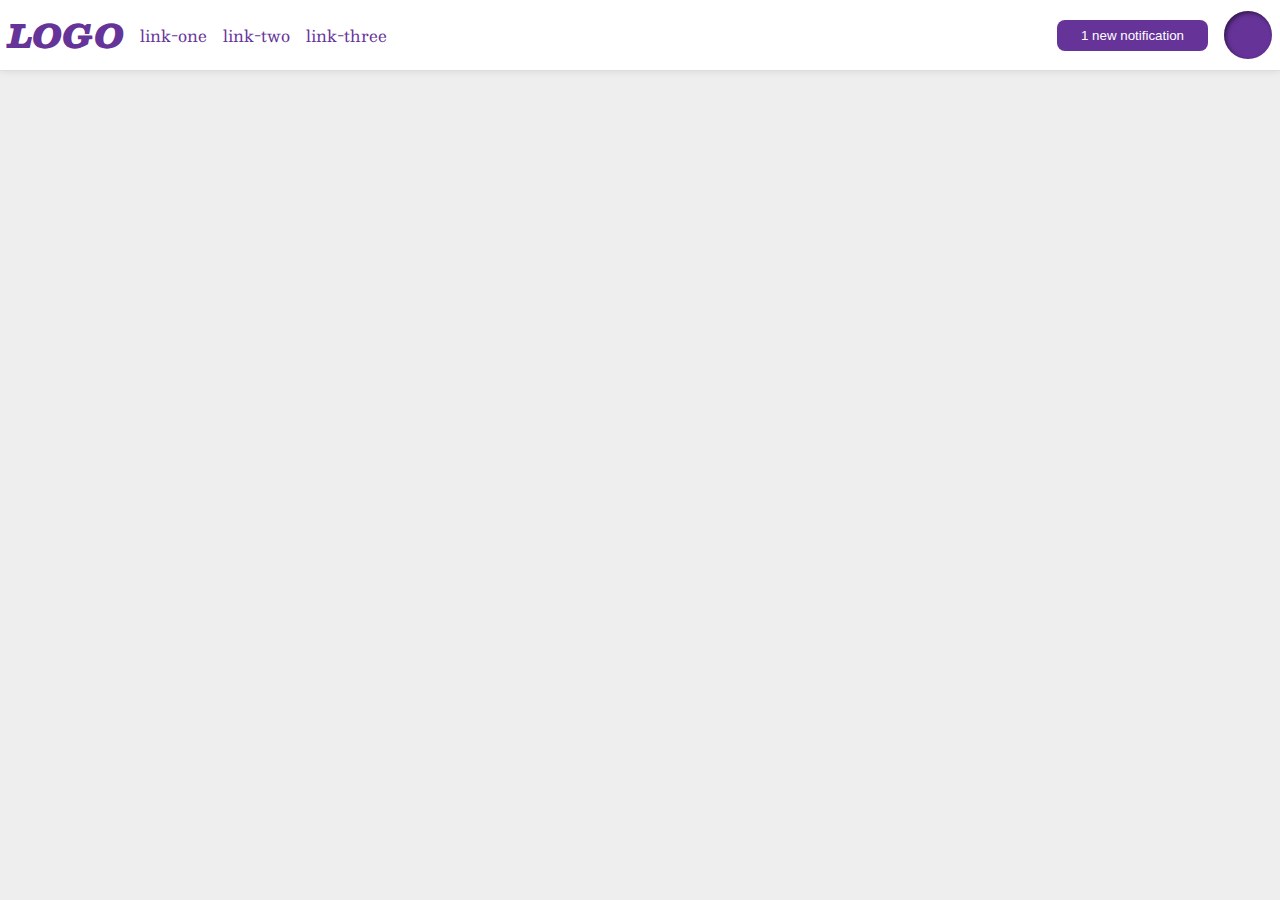
<file: flex/03-flex-header-2/index.html>
<!DOCTYPE html>
<html lang="en">
  <head>
    <meta charset="UTF-8">
    <meta http-equiv="X-UA-Compatible" content="IE=edge">
    <meta name="viewport" content="width=device-width, initial-scale=1.0">
    <title>Flex Header 2</title>
    <link rel="stylesheet" href="style.css">
  </head>
  <body>
    <div class="header">
      <div class="left">
      <div class="logo">
        LOGO
      </div>
      <ul class="links">
        <li><a href="google.com">link-one</a></li>
        <li><a href="google.com">link-two</a></li>
        <li><a href="google.com">link-three</a></li>
      </ul>
      </div>
      <div class="right">
      <button class="notifications">
        1 new notification
      </button>
      <div class="profile-image"></div>
      </div>
    </div>
  </body>
</html>
</file>
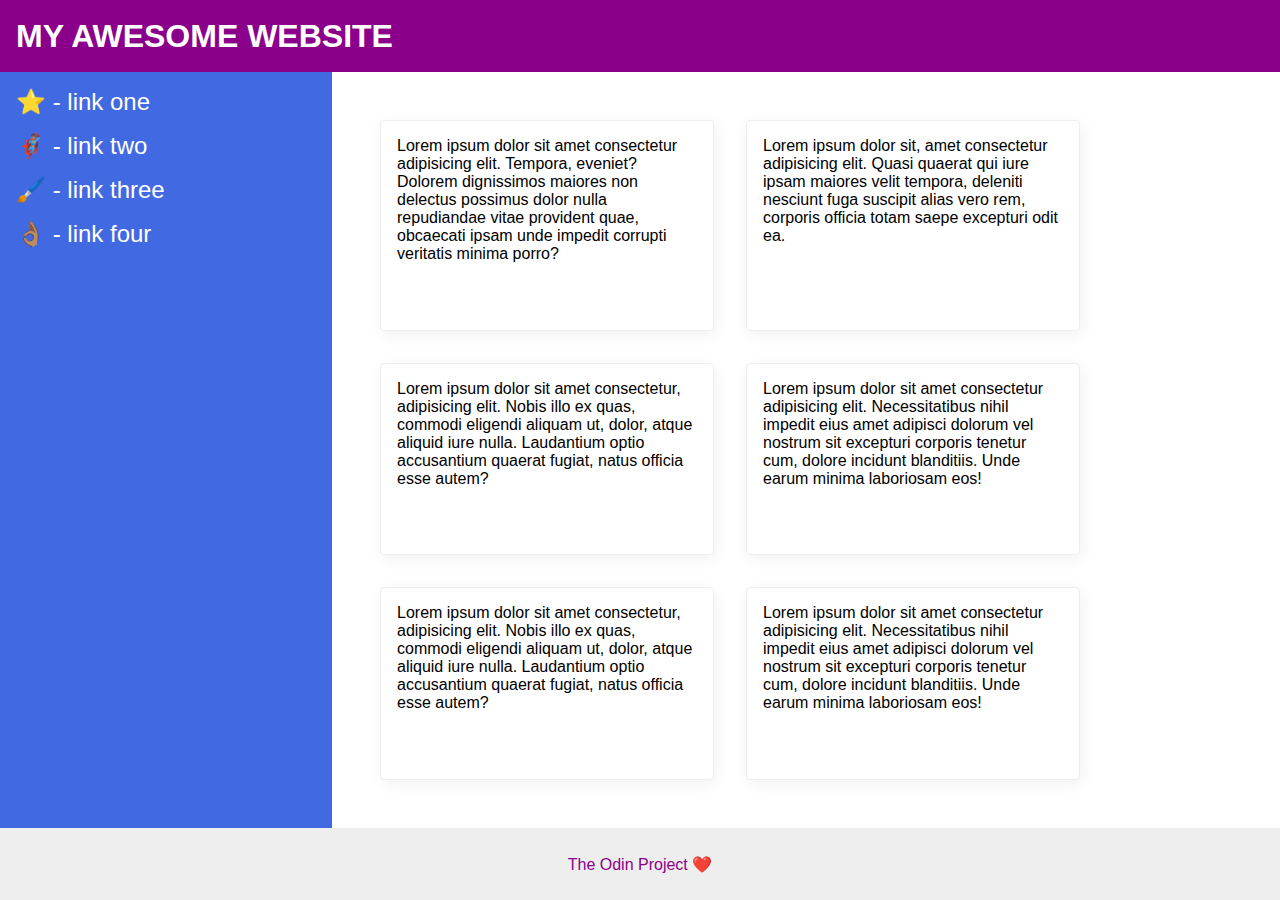
<file: flex/07-flex-layout-2/index.html>
<!DOCTYPE html>
<html lang="en">
  <head>
    <meta charset="UTF-8">
    <meta http-equiv="X-UA-Compatible" content="IE=edge">
    <meta name="viewport" content="width=device-width, initial-scale=1.0">
    <title>The Holy Grail</title>
    <link rel="stylesheet" href="style.css">
  </head>
  <body>
    <div class="header">
      MY AWESOME WEBSITE
    </div>
    <div class="body">
    <div class="sidebar">
      <ul>
        <li><a href="#">⭐ - link one</a></li>
        <li><a href="#">🦸🏽‍♂️ - link two</a></li>
        <li><a href="#">🖌️ - link three</a></li>
        <li><a href="#">👌🏽 - link four</a></li>
      </ul>
    </div>
    <div class="container">
    <div class="card">Lorem ipsum dolor sit amet consectetur adipisicing elit. Tempora, eveniet? Dolorem dignissimos maiores non delectus possimus dolor nulla repudiandae vitae provident quae, obcaecati ipsam unde impedit corrupti veritatis minima porro?</div>
    <div class="card">Lorem ipsum dolor sit, amet consectetur adipisicing elit. Quasi quaerat qui iure ipsam maiores velit tempora, deleniti nesciunt fuga suscipit alias vero rem, corporis officia totam saepe excepturi odit ea.</div>
    <div class="card">Lorem ipsum dolor sit amet consectetur, adipisicing elit. Nobis illo ex quas, commodi eligendi aliquam ut, dolor, atque aliquid iure nulla. Laudantium optio accusantium quaerat fugiat, natus officia esse autem?</div>
    <div class="card">Lorem ipsum dolor sit amet consectetur adipisicing elit. Necessitatibus nihil impedit eius amet adipisci dolorum vel nostrum sit excepturi corporis tenetur cum, dolore incidunt blanditiis. Unde earum minima laboriosam eos!</div>
    <div class="card">Lorem ipsum dolor sit amet consectetur, adipisicing elit. Nobis illo ex quas, commodi eligendi aliquam ut, dolor, atque aliquid iure nulla. Laudantium optio accusantium quaerat fugiat, natus officia esse autem?</div>
    <div class="card">Lorem ipsum dolor sit amet consectetur adipisicing elit. Necessitatibus nihil impedit eius amet adipisci dolorum vel nostrum sit excepturi corporis tenetur cum, dolore incidunt blanditiis. Unde earum minima laboriosam eos!</div>
    </div>
    </div>
    <div class="footer">
      The Odin Project ❤️
    </div>
  </body>
</html>
</file>
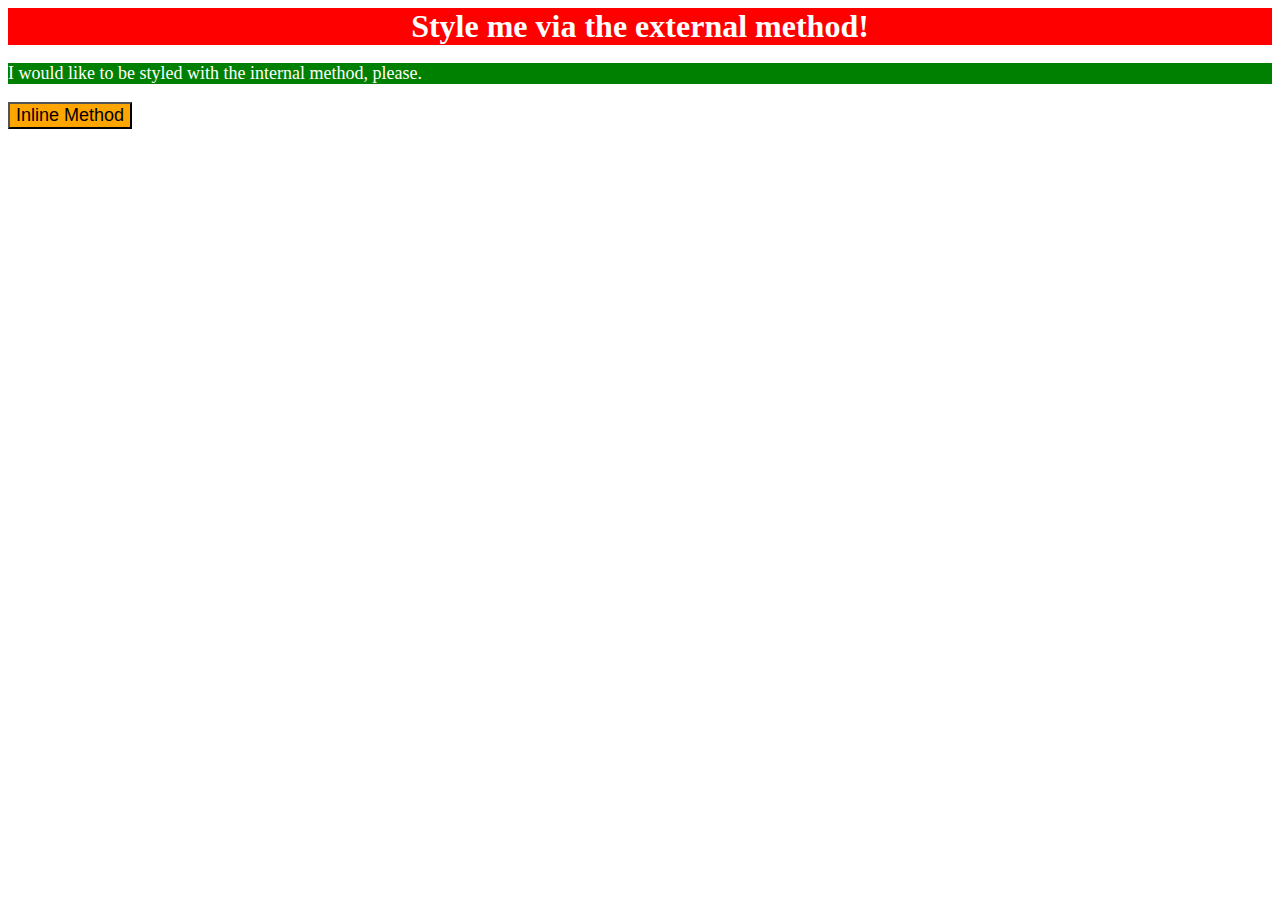
<file: foundations/01-css-methods/index.html>
<!DOCTYPE html>
<html lang="en">
  <head>
    <meta charset="UTF-8">
    <meta http-equiv="X-UA-Compatible" content="IE=edge">
    <meta name="viewport" content="width=device-width, initial-scale=1.0">
    <title>Methods for Adding CSS</title>
    
    <link rel="stylesheet" href="style.css">
    <style>
      p {
        background-color: green;
        color: white;
        font-size: 18px;
      }
    </style>
  
  </head>
  <body>
    <div>Style me via the external method!</div>
    <p>I would like to be styled with the internal method, please.</p>
    <button style="background-color:orange; font-size:18px;" >Inline Method</button>
  </body>
</html>
</file>
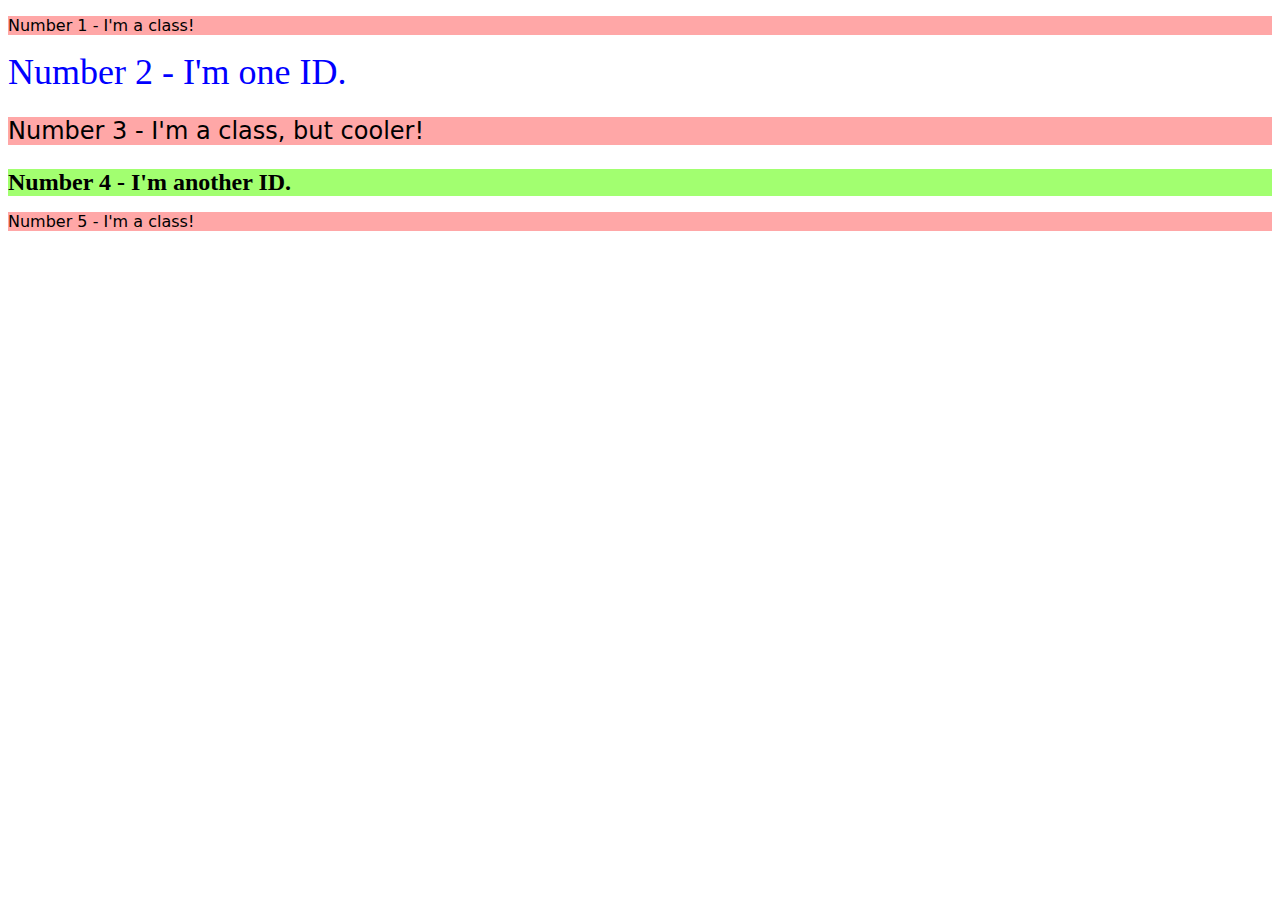
<file: foundations/02-class-id-selectors/index.html>
<!DOCTYPE html>
<html lang="en">
  <head>
    <meta charset="UTF-8">
    <meta http-equiv="X-UA-Compatible" content="IE=edge">
    <meta name="viewport" content="width=device-width, initial-scale=1.0">
    <title>Class and ID Selectors</title>
    <link rel="stylesheet" href="style.css">
  </head>
  <body>
    <p class="odd">Number 1 - I'm a class!</p>
    <div id="foo">Number 2 - I'm one ID.</div>
    <p class="odd adjust-font-size">Number 3 - I'm a class, but cooler!</p>
    <div id="loo">Number 4 - I'm another ID.</div>
    <p class="odd">Number 5 - I'm a class!</p>
  </body>
</html>
</file>
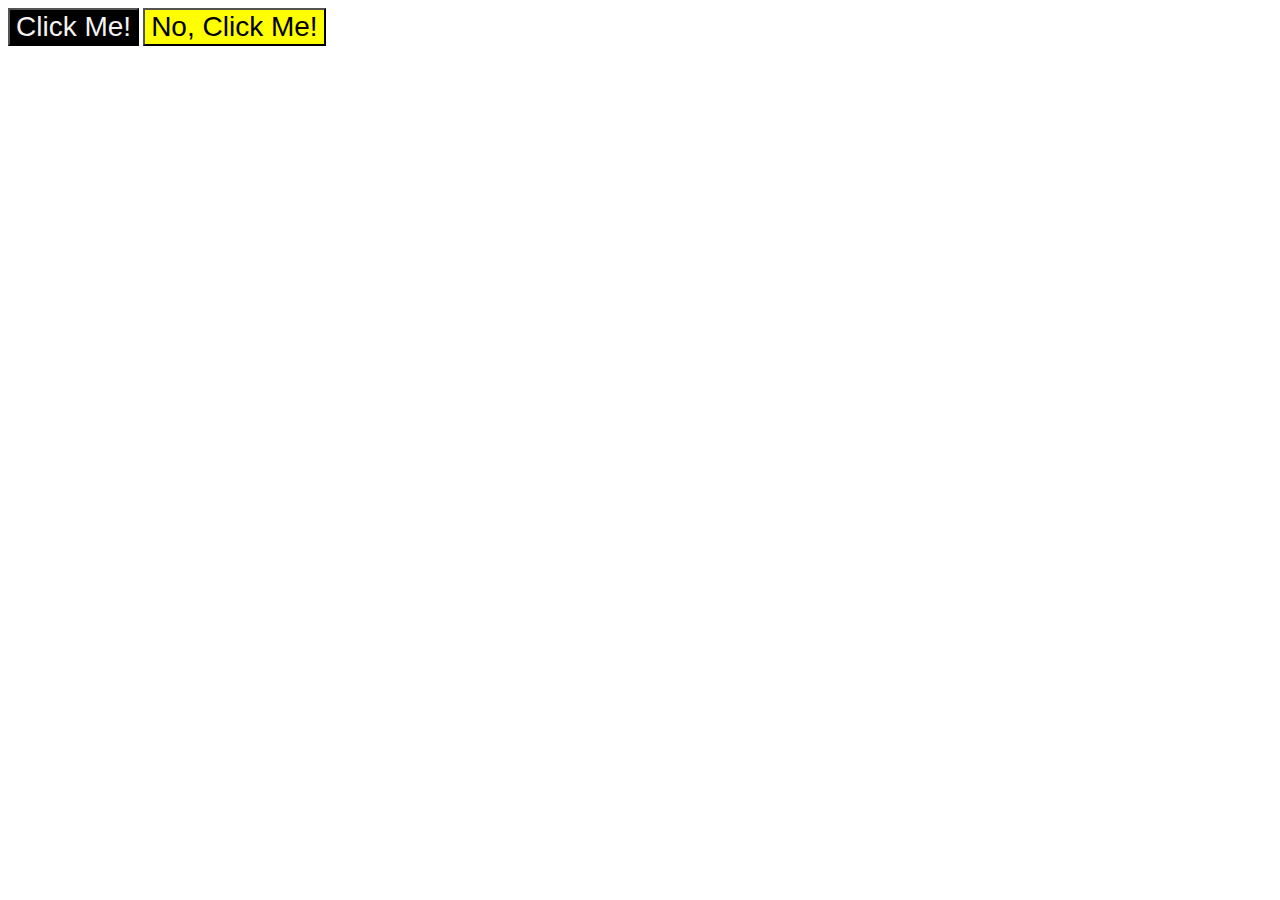
<file: foundations/03-grouping-selectors/index.html>
<!DOCTYPE html>
<html lang="en">
  <head>
    <meta charset="UTF-8">
    <meta http-equiv="X-UA-Compatible" content="IE=edge">
    <meta name="viewport" content="width=device-width, initial-scale=1.0">
    <title>Grouping Selectors</title>
    <link rel="stylesheet" href="style.css">
  </head>
  <body>
    <button class="foo">Click Me!</button>
    <button class="loo">No, Click Me!</button>
  </body>
</html>
</file>
<file: flex/03-flex-header-2/style.css>
/* this is some magical font-importing.  
you'll learn about it later. */
@import url('https://fonts.googleapis.com/css2?family=Besley:ital,wght@0,400;1,900&display=swap');

body {
  margin: 0;
  background: #eee;
  font-family: Besley, serif;
  
}

.header {
  background: white;
  border-bottom: 1px solid #ddd;
  box-shadow: 0 0 8px rgba(0,0,0,.1);
  display: flex;
  justify-content: space-between;
  padding: 8px;
  
}

.profile-image {
  background: rebeccapurple;
  box-shadow: inset 2px 2px 4px rgba(0,0,0,.5);
  border-radius: 50%;
  width: 48px;
  height: 48px;
  
}

.logo {
  color: rebeccapurple;
  font-size: 32px;
  font-weight: 900;
  font-style: italic;
}

button {
  border: none;
  border-radius: 8px;
  background: rebeccapurple;
  color: white;
  padding: 8px 24px;

}

a {
  /* this removes the line under our links */
  text-decoration: none;
  color: rebeccapurple;
  
}

ul {
  list-style-type: none;
  display: flex;
  margin:0;
  padding: 0;
  gap: 16px;
  
}

.left, .right {
  display: flex;
  align-items: center;
  gap: 16px;
}
</file>
<file: flex/07-flex-layout-2/style.css>
body {
  font-family: -apple-system, BlinkMacSystemFont, 'Segoe UI', Roboto, Oxygen, Ubuntu, Cantarell, 'Open Sans', 'Helvetica Neue', sans-serif;
  margin: 0;
  min-height: 100vh;
  display: flex;
  flex-direction: column;
}

.header {
  height: 72px;
  background: darkmagenta;
  color: white;
  display: flex;
  align-items: center;
  padding: 0 16px;
  font-size: 32px;
  font-weight: 900;
}
.body{
  flex:1;
  display: flex;
}

.footer {
  height: 72px;
  background: #eee;
  color: darkmagenta;
  display: flex;
  align-items: center;
  justify-content: center;
}

.sidebar {
  width: 300px;
  background: royalblue;
  flex-shrink: 0;
  padding: 16px;
}

.card {
  border: 1px solid #eee;
  box-shadow: 2px 4px 16px rgba(0,0,0,.06);
  border-radius: 4px;
  padding: 16px;
  margin: 16px;
  width: 300px;
}
.container {
  padding: 32px;
  display: flex;
  flex-wrap: wrap;
}
ul {
  list-style-type: none;
  margin: 0;
  padding: 0;
}

li {
  margin-bottom: 16px;
}

a {
  color: white;
  text-decoration: none;
  font-size: 24px;
}
</file>
<file: foundations/01-css-methods/style.css>
div {
    background-color: red; 
    font-size: 32px;
    text-align: center;
    font-weight: bold;
    color: white;
}
</file>
<file: foundations/02-class-id-selectors/style.css>
.odd{
    background-color: rgb(255, 167, 167);
    font-family: verdana, "DejaVu Sans", sans-serif;
}
#foo {
     color: #0000ff;
     font-size: 36px;
}
.adjust-font-size{
    font-size: 24px;
}
#loo {
      background-color: hsl(99, 100%, 72%);
      font-size: 24px;
      font-weight: bold;
}
</file>
<file: foundations/03-grouping-selectors/style.css>
.foo,
 .loo{
    font-size: 28px;
    font-family: Helvetica, "Times New Roman", sans-serif;
}
.foo{
    background-color: #000000;
    color: rgb(245, 242, 242);
}
.loo{
    background-color: yellow;
}
</file>
